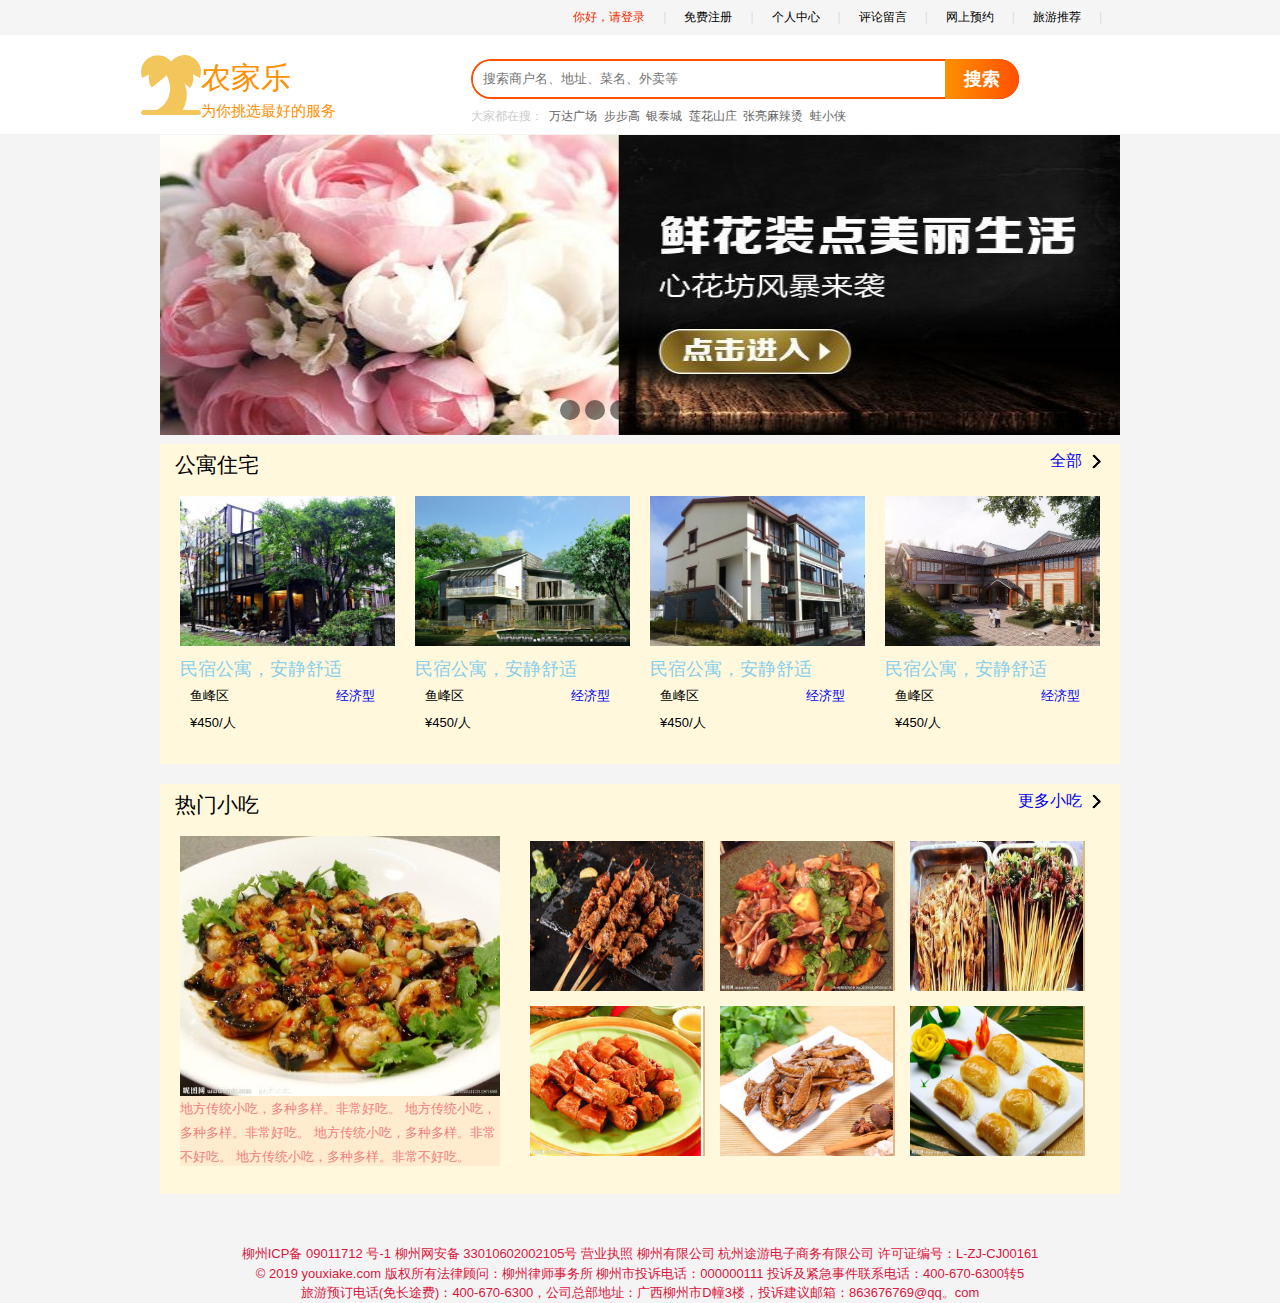
<file: index.html>
<!DOCTYPE html>
<html lang="cn">

<head>
    <meta charset="UTF-8">
    <meta name="viewport" content="width=device-width, initial-scale=1.0">
    <meta http-equiv="X-UA-Compatible" content="ie=edge">
    <title>农家乐</title>
    <link rel="stylesheet" href="css/index.css">
</head>

<body>
    <header class="header">
        <!-- 首页部分 -->


        <div class="top">
            <div class="nav">
                <div class="right">
                    <ul>
                        <li>
                            <a href="login.html">你好，请登录</a>

                        </li>
                        <li style="color:#ddd;">|</li>
                        <li>
                            <a href="register.html">免费注册</a>
                        </li>
                        <li style="color:#ddd;">|</li>
                        <li>
                            <a href="Personal.html">个人中心</a><i class="icon-cheveron-down"></i>
                        </li>
                        <li style="color:#ddd;">|</li>
                        <li>
                            <i class="icon-cart"></i><a href="comment.html">评论留言</a><i></i>
                        </li>
                        <li style="color:#ddd;">|</li>
                        <li>
                            <i class="icon-star-full"></i><a href="make.html">网上预约</a>
                            <i></i>
                        </li>
                        <li style="color:#ddd;">|</li>
                        <li>
                            <a href="Travelrecommendation.html">旅游推荐</a>
                        </li>
                        <li style="color:#ddd;">|</li>
                    </ul>
                </div>
            </div>
        </div>
        <div class="search-main">
            <div class="search">
                <div class="tupian">
                    <a href="">
                        <img src="images/logo.png" width="30%" height="30%" />
                        <h2>农家乐 </h2>
                        <p>为你挑选最好的服务 </p>
                    </a>
                </div>
                <div class="search01">
                    <div class="ipt">

                        <form action="" method="post">
                            <div class="search-submit">
                                <button type="submit">搜索</button>
                            </div>
                            <div class="search-panel">
                                <div class="search-input">
                                    <input type="text" name="" id="" placeholder="搜索商户名、地址、菜名、外卖等" />
                                </div>
                            </div>
                        </form>
                    </div>
                    <div class="search01-bottom">
                        <a class="hjr">大家都在搜：</a>
                        <a href="#">万达广场</a>
                        <a href="#">步步高</a>
                        <a href="#">银泰城</a>
                        <a href="#">莲花山庄</a>
                        <a href="#">张亮麻辣烫</a>
                        <a href="#">蛙小侠</a>

                    </div>
                </div>
            </div>
        </div>
    </header>

    <!-- 轮播部分 -->
    <div class="w">
        <!-- 轮播图 -->
        <div class="slider">
            <div id="images">
                <a href="#" class="displayImg"><img src="images/dz1.jpg" alt=""></a>
                <a href="#" class="hiddenImg"><img src="images/dz2.jpg" alt=""></a>
                <a href="#" class="hiddenImg"><img src="images/dz3.jpg" alt=""></a>
                <a href="#" class="hiddenImg"><img src="images/dz4.jpg" alt=""></a>
                <a href="#" class="hiddenImg"><img src="images/dz5.jpg" alt=""></a>
            </div>
            <ul class="txt-box">
                <li class="txtItem normalColor">
                </li>
                <li class="txtItem normalColor">
                </li>
                <li class="txtItem normalColor">
                </li>
                <li class="txtItem normalColor">
                </li>
                <li class="txtItem normalColor">
                </li>
            </ul>
        </div>
    </div>

    <div class="Residential-area">
        <div class="Residential-select">
            <p>公寓住宅</p>
            <a href="#">全部<img src="./images/arrow-r.png" alt="s" align="center" width="28" height="23"></a>

        </div>
        <div class="Residential-imgregion">

            <div class="Residential-imgregion-is">
                <a href="#"><img src="./images/zhuz1.jpeg" alt="s" align="center" width="215" height="150">
                    <h4 style="color:skyblue;margin-top: 10px;">民宿公寓，安静舒适</h4>
                    <li class="Residential-imgregion-label">
                        <p>经济型</p>
                        <a>鱼峰区</a>
                    </li>
                    <p class="ys"><dfn>&yen</dfn>450/人</p>
                </a>
            </div>

            <div class="Residential-imgregion-is">
                <a href="#"><img src="./images/zhuz2.jpeg" alt="s" align="center" width="215" height="150">
                    <h4 style="color:skyblue;margin-top: 10px;">民宿公寓，安静舒适</h4>
                    <li class="Residential-imgregion-label">
                        <p>经济型</p>
                        <a>鱼峰区</a>
                    </li>
                    <p class="ys"><dfn>&yen</dfn>450/人</p>
                </a>
            </div>

            <div class="Residential-imgregion-is">

                <a href="#"><img src="./images/zhuz3.jpg" alt="s" align="center" width="215" height="150">
                    <h4 style="color:skyblue;margin-top: 10px;">民宿公寓，安静舒适</h4>
                    <li class="Residential-imgregion-label">
                        <p>经济型</p>
                        <a>鱼峰区</a>
                    </li>
                    <p class="ys"><dfn>&yen</dfn>450/人</p>
                </a>
            </div>
            <div class="Residential-imgregion-is">
                <a href="#"><img src="./images/zhuz4.jpg" alt="s" align="center" width="215" height="150">
                    <h4 style="color:skyblue;margin-top: 10px;">民宿公寓，安静舒适</h4>
                    <li class="Residential-imgregion-label">
                        <p>经济型</p>
                        <a>鱼峰区</a>
                    </li>
                    <p class="ys"><dfn>&yen</dfn>450/人</p>
                </a>

            </div>

        </div>

    </div>

    <div class="Snack-area">
        <div class="Snack-More">
            <p>热门小吃</p>
            <a href="Moresnacks.html">更多小吃<img src="./images/arrow-r.png" alt="s" align="center" width="28" height="23"></a>

        </div>
        <div class="Snack-imgarea">


            <div class="Snack-imgarea-as">
                <a href="#"><img src="./images/xc1.jpg" alt="s" align="center" width="320" height="260">
                    地方传统小吃，多种多样。非常好吃。 地方传统小吃，多种多样。非常好吃。 地方传统小吃，多种多样。非常不好吃。
                    地方传统小吃，多种多样。非常不好吃。
                </a>
            </div>
            <div class="Snack-imgarea-ay">
                <div class="Snack-imgarea-li">
                    <a href="#"><img src="./images/xc2.jpg" alt="s" align="center" width="173" height="150"></a>
                </div>

                <div class="Snack-imgarea-li">
                    <a href="#"><img src="./images/xc3.jpg" alt="s" align="center" width="173" height="150"></a>

                </div>
                <div class="Snack-imgarea-li">
                    <a href="#"><img src="./images/xc4.jpg" alt="s" align="center" width="173" height="150"></a>

                </div>
                <div class="Snack-imgarea-li">
                    <a href="#"><img src="./images/xc5.jpg" alt="s" align="center" width="173" height="150"></a>

                </div>
                <div class="Snack-imgarea-li">
                    <a href="#"><img src="./images/xc6.jpg" alt="s" align="center" width="173" height="150"></a>

                </div>
                <div class="Snack-imgarea-li">
                    <a href="#"><img src="./images/xc7.jpg" alt="s" align="center" width="173" height="150"></a>

                </div>
            </div>

        </div>
    </div>

    <div class="weima">                                     
        <p><span>柳州ICP备 09011712 号-1</span> 
            <span>柳州网安备 33010602002105号</span> 
            <span>营业执照</span> 
            <span>柳州有限公司</span>
            <span>杭州途游电子商务有限公司</span> 
            <span>许可证编号：L-ZJ-CJ00161</span></p> 
            <p>© 2019 youxiake.com 版权所有法律顾问：柳州律师事务所  柳州市投诉电话：000000111 投诉及紧急事件联系电话：400-670-6300转5</p> 
            <p>旅游预订电话(免长途费)：400-670-6300，公司总部地址：广西柳州市D幢3楼，投诉建议邮箱：863676769@qq。com</p>
        </div>

    <script src="js/carousel.js"></script>

</body>
<!-- 首页部分分割线 -->
</file>
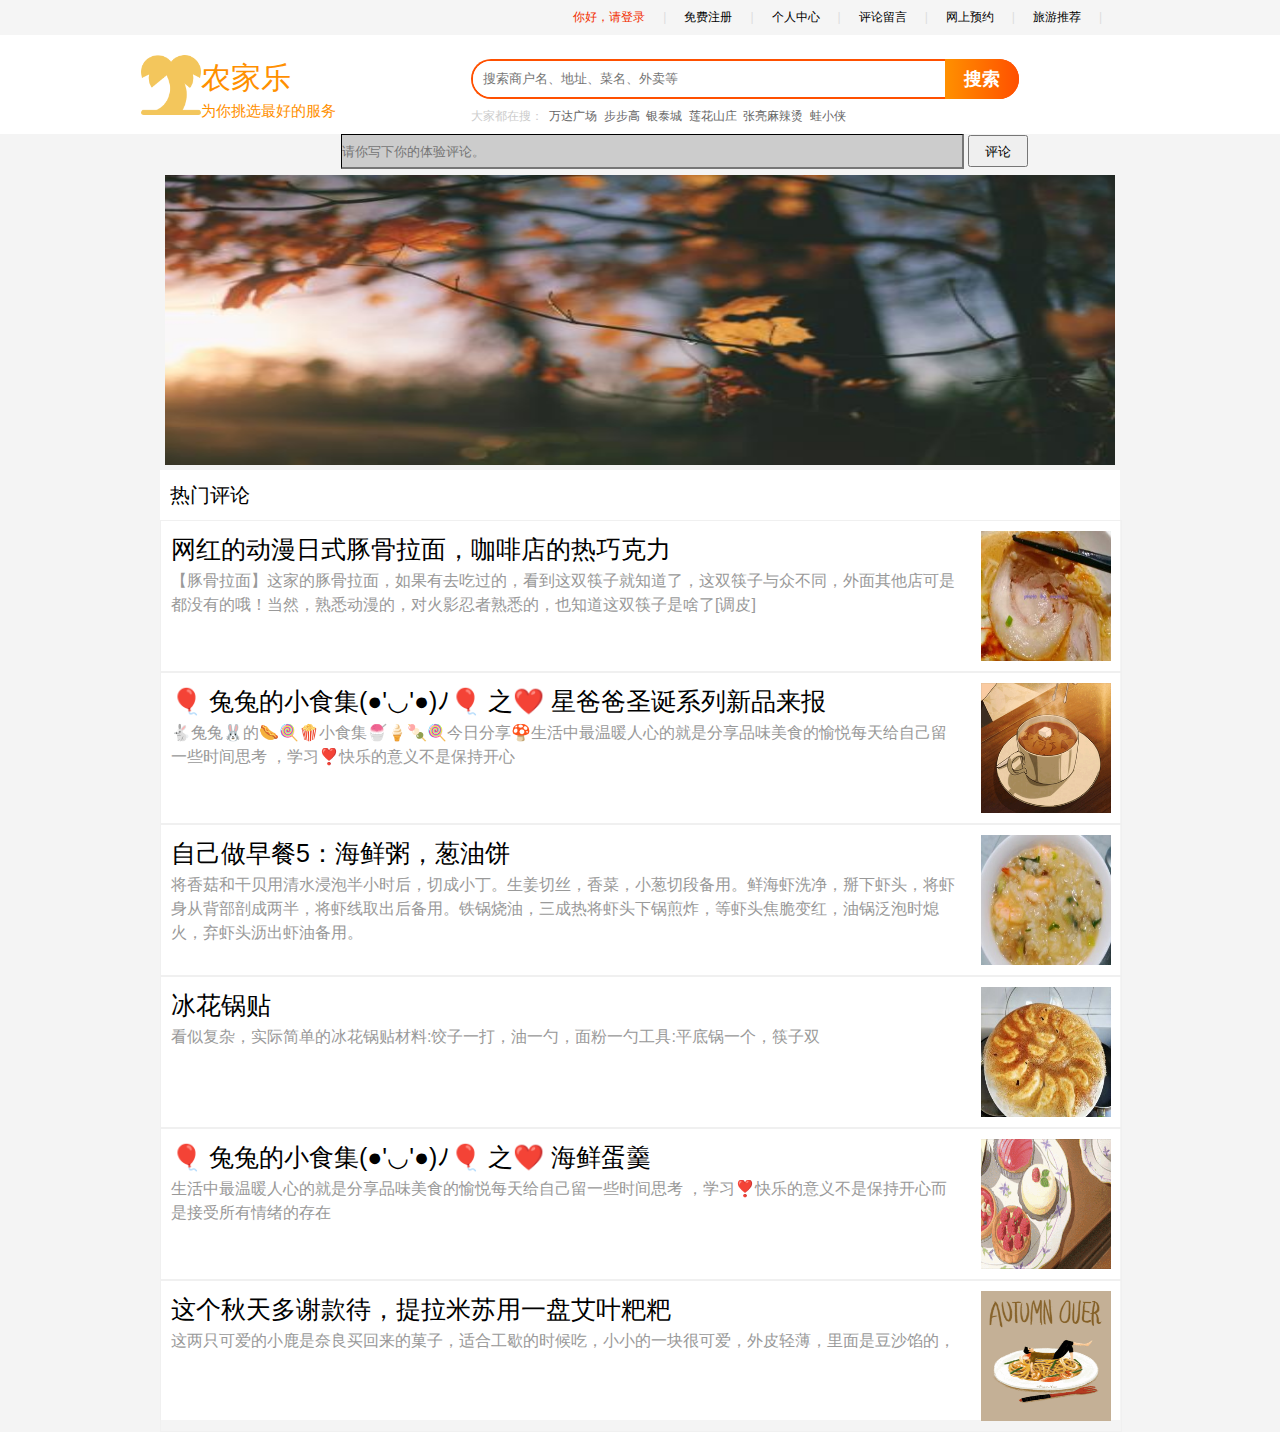
<file: comment.html>
<!DOCTYPE html>
<html lang="cn">

<head>
    <meta charset="UTF-8">
    <meta name="viewport" content="width=device-width, initial-scale=1.0">
    <meta http-equiv="X-UA-Compatible" content="ie=edge">
    <title> 评论留言</title>
    <link rel="stylesheet" href="css/index.css">
    <link rel="stylesheet" href="css/comment.css">
</head>
<style>
input{
    width:100px;height:30px;line-height:30px;
    }
    .pl{
  
  margin: auto;
  width:960px;
  height:36px;
  /* background-color: burlywood; */
    }
    .txt{
       
  margin: auto;
  width:620px;
  height:32px;
  border-top:1px solid black;
  border-left:1px solid black;
  background-color:#CCC;
  color:black;
}
</style>
<body>

    <header class="header">
        <!-- 首页部分 -->


        <div class="top">
            <div class="nav">
                <div class="right">
                    <ul>
                        <li>
                            <a href="login.html">你好，请登录</a>

                        </li>
                        <li style="color:#ddd;">|</li>
                        <li>
                            <a href="register.html">免费注册</a>
                        </li>
                        <li style="color:#ddd;">|</li>
                        <li>
                            <a href="#">个人中心</a><i class="icon-cheveron-down"></i>
                        </li>
                        <li style="color:#ddd;">|</li>
                        <li>
                            <i class="icon-cart"></i><a href="comment.html">评论留言</a><i></i>
                        </li>
                        <li style="color:#ddd;">|</li>
                        <li>
                            <i class="icon-star-full"></i><a href="make.html">网上预约</a>
                            <i></i>
                        </li>
                        <li style="color:#ddd;">|</li>
                        <li>
                            <a href="#">旅游推荐</a>
                        </li>
                        <li style="color:#ddd;">|</li>
                    </ul>
                </div>
            </div>
        </div>
        <div class="search-main">
            <div class="search">
                <div class="tupian">
                    <a href="index.html">
                        <img src="images/logo.png" width="30%" height="30%" />
                        <h2>农家乐 </h2>
                        <p>为你挑选最好的服务 </p>
                    </a>
                </div>
                <div class="search01">
                    <div class="ipt">

                        <form action="" method="post">
                            <div class="search-submit">
                                <button type="submit">搜索</button>
                            </div>
                            <div class="search-panel">
                                <div class="search-input">
                                    <input type="text" name="" id="" placeholder="搜索商户名、地址、菜名、外卖等" />
                                </div>
                            </div>
                        </form>
                    </div>
                    <div class="search01-bottom">
                        <a class="hjr">大家都在搜：</a>
                        <a href="#">万达广场</a>
                        <a href="#">步步高</a>
                        <a href="#">银泰城</a>
                        <a href="#">莲花山庄</a>
                        <a href="#">张亮麻辣烫</a>
                        <a href="#">蛙小侠</a>

                    </div>
                </div>
            </div>
        </div>
    </header>
<div class="pl">
    <input type="text" class="txt" value="" placeholder="请你写下你的体验评论。"/>
     <a>
                                <button type="" style=" width:60px;height:32px;line-height:30px;">评论</button>
                            </a>
                        </div>
    <!-- 评论 -->
    <div class="w">
        <div class="container">
            <div class="container-left">
                <div class="container-left-1">
                    <img src="images/qd2.jpg" alt="">
                </div>
            </div>
        </div>

        <div class="container-hot">
            <div class="container-title">
                <div class="title-l">
                    热门评论
                </div>
            </div>
            <div class="container-tab">
                <ul>
                    <li>
                        <div class="tab-r"><img src="images/dp1.jpg" alt=""></div>
                        <div class="tab-l">
                            <h3>网红的动漫日式豚骨拉面，咖啡店的热巧克力</h3>
                            <p>【豚骨拉面】这家的豚骨拉面，如果有去吃过的，看到这双筷子就知道了，这双筷子与众不同，外面其他店可是都没有的哦！当然，熟悉动漫的，对火影忍者熟悉的，也知道这双筷子是啥了[调皮]
                            </p>
                        </div>
                    </li>
                    <li>
                        <div class="tab-r"><img src="images/dp2.gif" alt=""></div>
                        <div class="tab-l">
                            <h3>🎈 兔兔的小食集(●'◡'●)ﾉ🎈 之❤️ 星爸爸圣诞系列新品来报</h3>
                            <p>🐇兔兔🐰的🌭🍭🍿小食集🍧🍦🍡🍭今日分享🍄生活中最温暖人心的就是分享品味美食的愉悦每天给自己留一些时间思考 ，学习❣️快乐的意义不是保持开心</p>
                        </div>
                    </li>
                    <li>
                        <div class="tab-r"><img src="images/dp3.jpg" alt=""></div>
                        <div class="tab-l">
                            <h3>自己做早餐5：海鲜粥，葱油饼</h3>
                            <p>将香菇和干贝用清水浸泡半小时后，切成小丁。生姜切丝，香菜，小葱切段备用。鲜海虾洗净，掰下虾头，将虾身从背部剖成两半，将虾线取出后备用。铁锅烧油，三成热将虾头下锅煎炸，等虾头焦脆变红，油锅泛泡时熄火，弃虾头沥出虾油备用。
                            </p>
                        </div>
                    </li>
                    <li>
                        <div class="tab-r"><img src="images/dp4.jpg" alt=""></div>
                        <div class="tab-l">
                            <h3>冰花锅贴</h3>
                            <p>看似复杂，实际简单的冰花锅贴材料:饺子一打，油一勺，面粉一勺工具:平底锅一个，筷子双</p>
                        </div>
                    </li>
                    <li>
                        <div class="tab-r"><img src="images/dp5.gif" alt=""></div>
                        <div class="tab-l">
                            <h3>🎈 兔兔的小食集(●'◡'●)ﾉ🎈 之❤️ 海鲜蛋羹</h3>
                            <p>生活中最温暖人心的就是分享品味美食的愉悦每天给自己留一些时间思考 ，学习❣️快乐的意义不是保持开心而是接受所有情绪的存在</p>
                        </div>
                    </li>
                    <li>
                        <div class="tab-r"><img src="images/dp6.gif" alt=""></div>
                        <div class="tab-l">
                            <h3>这个秋天多谢款待，提拉米苏用一盘艾叶粑粑</h3>
                            <p>这两只可爱的小鹿是奈良买回来的菓子，适合工歇的时候吃，小小的一块很可爱，外皮轻薄，里面是豆沙馅的，</p>
                        </div>
                    </li>
                </ul>
            </div>
        </div>
    </div>


</body>
<!-- 首页部分分割线 -->
</file>
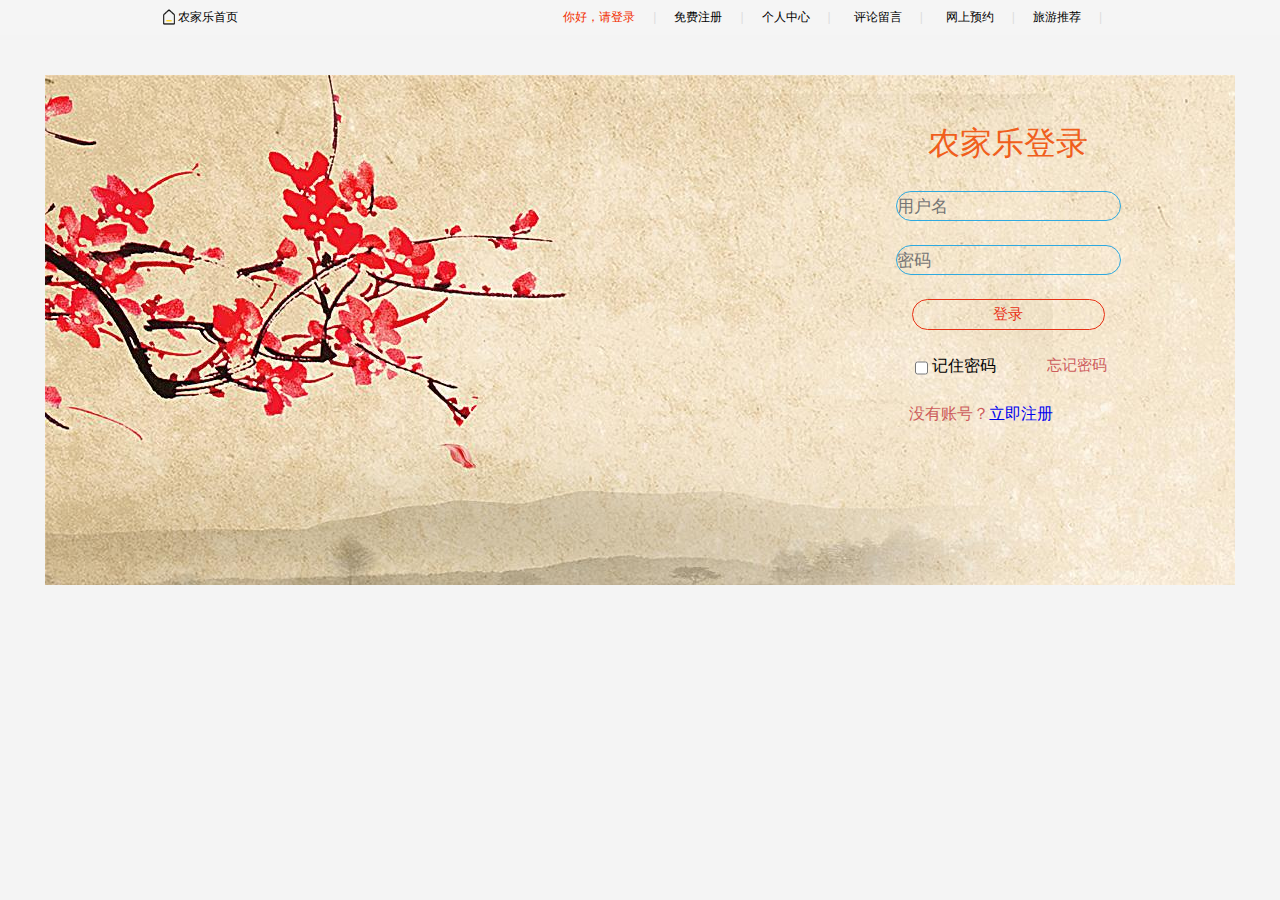
<file: login.html>
<!DOCTYPE html>
<html lang="cn">

<head>
    <meta charset="UTF-8">
    <meta name="viewport" content="width=device-width, initial-scale=1.0">
    <meta http-equiv="X-UA-Compatible" content="ie=edge">
    <title>农家乐登录</title>
    <link rel="stylesheet" href="css/index.css">
    <link rel="stylesheet" href="css/login.css">
    <script src="js/index.js"></script>
</head>

<body>
    <header class="header">
        <!-- 首页部分 -->

        <div class="top">
            <div class="nav">
                <div class="left">
                    <ul>
                        <li>
                            <img src="images/首页.png" width="7%" height="7%">
                            <a href="index.html">农家乐首页</a>
                        </li>
                    </ul>
                </div>
                <div class="right">
                    <ul>
                        <li>
                            <a href="#">你好，请登录</a>

                        </li>
                        <li style="color:#ddd;">|</li>
                        <li>
                            <a href="register.html">免费注册</a>
                        </li>
                        <li style="color:#ddd;">|</li>
                        <li>
                            <a href="Personal.html">个人中心</a><i class="icon-cheveron-down"></i>
                        </li>
                        <li style="color:#ddd;">|</li>
                        <li>
                            <i class="icon-cart" style="margin-right: 5px;color: #f40;"></i><a href="#">评论留言</a><i
                                class="icon-cheveron-down"></i>
                        </li>
                        <li style="color:#ddd;">|</li>
                        <li>
                            <i class="icon-star-full" style="margin-right: 5px;"></i><a href="#">网上预约</a><i
                                class="icon-cheveron-down"></i>
                        </li>
                        <li style="color:#ddd;">|</li>
                        <li>
                            <a href="#">旅游推荐</a>
                        </li>
                        <li style="color:#ddd;">|</li>
                    </ul>
                </div>
            </div>
        </div>

    </header>
    <div class="mina">
        <div class="login-wap">
            <div class="login-wwp">
                <div class="login-wpp">
                    <h1>农家乐登录</h1><br>
                    <form id="login_form">
                        <input name="loginname" type="text" class="loginuser" placeholder="用户名" /><br>
                        <input name="password" type="password" class="loginpwd" placeholder="密码" /><br>
                        <button class="btn" type="button" onclick="f()">登录</button><br>
                       <input class="bstyle" type="checkbox" /> 记住密码
                      <a href="#"><p class="cstyle">忘记密码</p></a> <br><br>
                      <p class="wj">没有账号？<a href="register.html">立即注册</a></p>
                      
                    </form>
                </div>
            </div>
        </div>
    </div>
</body>
<!-- 首页部分分割线 -->
</file>
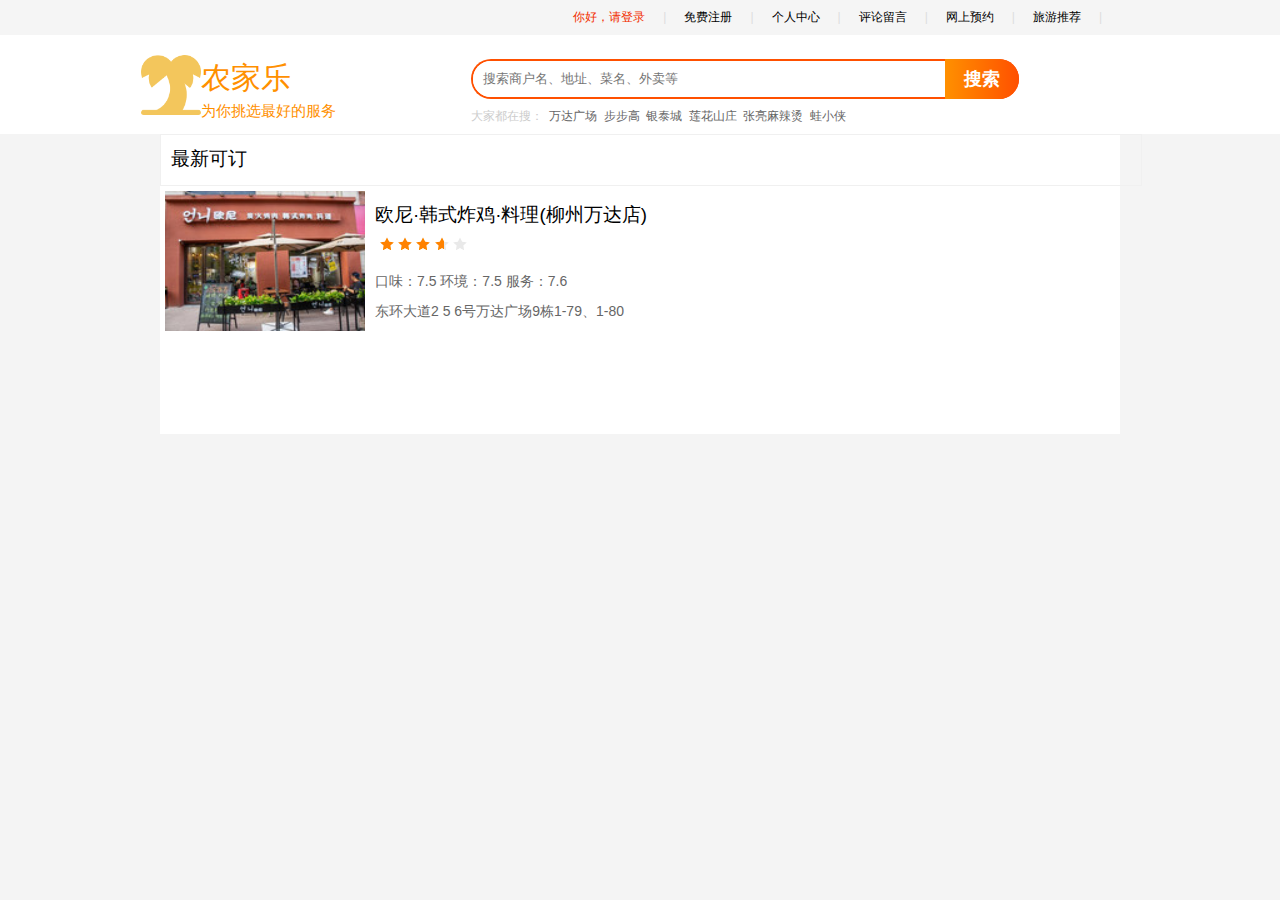
<file: make.html>
<!DOCTYPE html>
<html lang="cn">

<head>
    <meta charset="UTF-8">
    <meta name="viewport" content="width=device-width, initial-scale=1.0">
    <meta http-equiv="X-UA-Compatible" content="ie=edge">
    <title>网上预约</title>
    <link rel="stylesheet" href="css/index.css">
    <link rel="stylesheet" href="css/make.css">
</head>

<body>
    <header class="header">
        <!-- 首页部分 -->


        <div class="top">
            <div class="nav">
                <div class="right">
                    <ul>
                        <li>
                            <a href="login.html">你好，请登录</a>

                        </li>
                        <li style="color:#ddd;">|</li>
                        <li>
                            <a href="register.html">免费注册</a>
                        </li>
                        <li style="color:#ddd;">|</li>
                        <li>
                            <a href="Personal.html">个人中心</a><i class="icon-cheveron-down"></i>
                        </li>
                        <li style="color:#ddd;">|</li>
                        <li>
                            <i class="icon-cart"></i><a href="comment.html">评论留言</a><i></i>
                        </li>
                        <li style="color:#ddd;">|</li>
                        <li>
                            <i class="icon-star-full"></i><a href="make.html">网上预约</a>
                            <i></i>
                        </li>
                        <li style="color:#ddd;">|</li>
                        <li>
                            <a href="#">旅游推荐</a>
                        </li>
                        <li style="color:#ddd;">|</li>
                    </ul>
                </div>
            </div>
        </div>
        <div class="search-main">
            <div class="search">
                <div class="tupian">
                    <a href="index.html">
                        <img src="images/logo.png" width="30%" height="30%" />
                        <h2>农家乐 </h2>
                        <p>为你挑选最好的服务 </p>
                    </a>
                </div>
                <div class="search01">
                    <div class="ipt">

                        <form action="" method="post">
                            <div class="search-submit">
                                <button type="submit">搜索</button>
                            </div>
                            <div class="search-panel">
                                <div class="search-input">
                                    <input type="text" name="" id="" placeholder="搜索商户名、地址、菜名、外卖等" />
                                </div>
                            </div>
                        </form>
                    </div>
                    <div class="search01-bottom">
                        <a class="hjr">大家都在搜：</a>
                        <a href="#">万达广场</a>
                        <a href="#">步步高</a>
                        <a href="#">银泰城</a>
                        <a href="#">莲花山庄</a>
                        <a href="#">张亮麻辣烫</a>
                        <a href="#">蛙小侠</a>

                    </div>
                </div>
            </div>
        </div>
    </header>

    <!-- 预约 -->
    <div class="w make">
        <div class="m-title">
            <h3>最新可订</h3>
        </div>
        <div class="m-container">
            <div class="m-shop">
                <div class="shop-l">
                    <a href=""><img src="images/yy.jpg" alt=""></a>
                </div>
                <div class="shop-r">
                    <a href=""><h3>欧尼·韩式炸鸡·料理(柳州万达店)</h3></a>
                    <div class="shop-r2">
                        <div class="shop-xx">
                        </div>
                    </div>
                    <div class="shop-ek1">
                        <span>口味：7.5 环境：7.5 服务：7.6</span>
                    </div>
                    <div class="shop-ek2">
                        <span>东环大道2 5 6号万达广场9栋1-79、1-80</span>
                    </div>


                </div>
            </div>

        </div>

    </div>


</body>
<!-- 首页部分分割线 -->
</file>
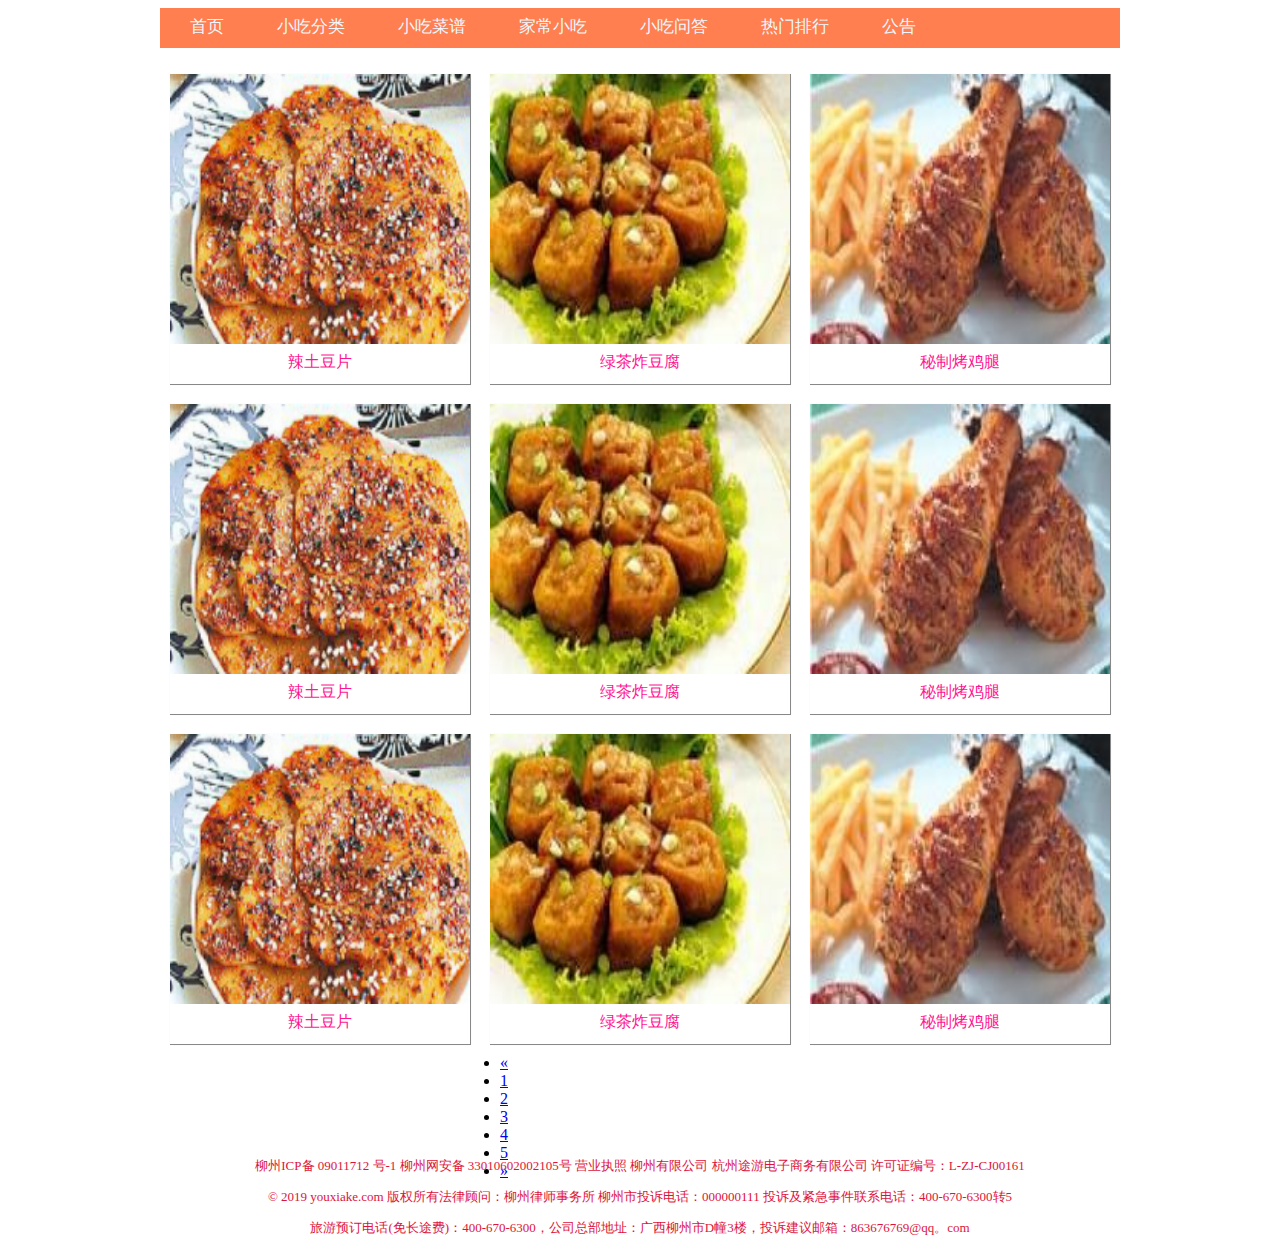
<file: Moresnacks.html>
<!DOCTYPE html>
<html>
<head>
<meta charset="utf-8"> 
<title>更多小吃</title> 
<link rel="stylesheet" href="https://cdn.staticfile.org/twitter-bootstrap/3.3.7/css/bootstrap.min.css">  
	<script src="https://cdn.staticfile.org/jquery/2.1.1/jquery.min.js"></script>
	<script src="https://cdn.staticfile.org/twitter-bootstrap/3.3.7/js/bootstrap.min.js"></script>
  <link rel="stylesheet" href="css/Moresnacks.css">
</head>
<body>

  <div class="flex-container">
   
    <div class="flex-item">
        <a href="index.html">首页</a>
    </div>
    <div class="flex-item">
      <a href="#">小吃分类</a>
  </div>
    <div class="flex-item">
        <a href="#">小吃菜谱</a>
    </div>
    <div class="flex-item">
        <a href="#">家常小吃</a>
    </div>
    <div class="flex-item">
        <a href="#">小吃问答</a>
    </div>
    <div class="flex-item">
      <a href="#">热门排行</a>
  </div>
  <div class="flex-item">
    <a href="#">公告</a>
</div>
</div>
<div class="Snack-areas">
<div class="Snack-areas-sl">
  <a href="#"><img src="./images/ltd.jpg" alt="s" align="center" width="300" height="270">
  <P>辣土豆片</P></a>
</div>
<div class="Snack-areas-sl">
  <a href="#"><img src="./images/lczdf.jpg" alt="s" align="center" width="300" height="270">
    <P>绿茶炸豆腐</P></a>
</div>
<div class="Snack-areas-sl">
  <a href="#"><img src="./images/mzkjt.jpg" alt="s" align="center" width="300" height="270">
    <P>秘制烤鸡腿</P></a>
</div>
<div class="Snack-areas-sl">
  <a href="#"><img src="./images/ltd.jpg" alt="s" align="center" width="300" height="270">
  <P>辣土豆片</P></a>
</div>
<div class="Snack-areas-sl">
  <a href="#"><img src="./images/lczdf.jpg" alt="s" align="center" width="300" height="270">
    <P>绿茶炸豆腐</P></a>
</div>
<div class="Snack-areas-sl">
  <a href="#"><img src="./images/mzkjt.jpg" alt="s" align="center" width="300" height="270">
    <P>秘制烤鸡腿</P></a>
</div>
<div class="Snack-areas-sl">
  <a href="#"><img src="./images/ltd.jpg" alt="s" align="center" width="300" height="270">
  <P>辣土豆片</P></a>
</div>
<div class="Snack-areas-sl">
  <a href="#"><img src="./images/lczdf.jpg" alt="s" align="center" width="300" height="270">
    <P>绿茶炸豆腐</P></a>
</div>
<div class="Snack-areas-sl">
  <a href="#"><img src="./images/mzkjt.jpg" alt="s" align="center" width="300" height="270">
    <P>秘制烤鸡腿</P></a>
</div>

<ul class="pagination" style="margin-left: 300px;">
	<li><a href="#">&laquo;</a></li>
	<li><a href="#">1</a></li>
	<li><a href="#">2</a></li>
	<li><a href="#">3</a></li>
	<li><a href="#">4</a></li>
	<li><a href="#">5</a></li>
	<li><a href="#">&raquo;</a></li>
</ul>

</div>

<div class="weima">                                     
  <p><span>柳州ICP备 09011712 号-1</span> 
      <span>柳州网安备 33010602002105号</span> 
      <span>营业执照</span> 
      <span>柳州有限公司</span>
      <span>杭州途游电子商务有限公司</span> 
      <span>许可证编号：L-ZJ-CJ00161</span></p> 
      <p>© 2019 youxiake.com 版权所有法律顾问：柳州律师事务所  柳州市投诉电话：000000111 投诉及紧急事件联系电话：400-670-6300转5</p> 
      <p>旅游预订电话(免长途费)：400-670-6300，公司总部地址：广西柳州市D幢3楼，投诉建议邮箱：863676769@qq。com</p>
  </div>
</body>
</html>
</file>
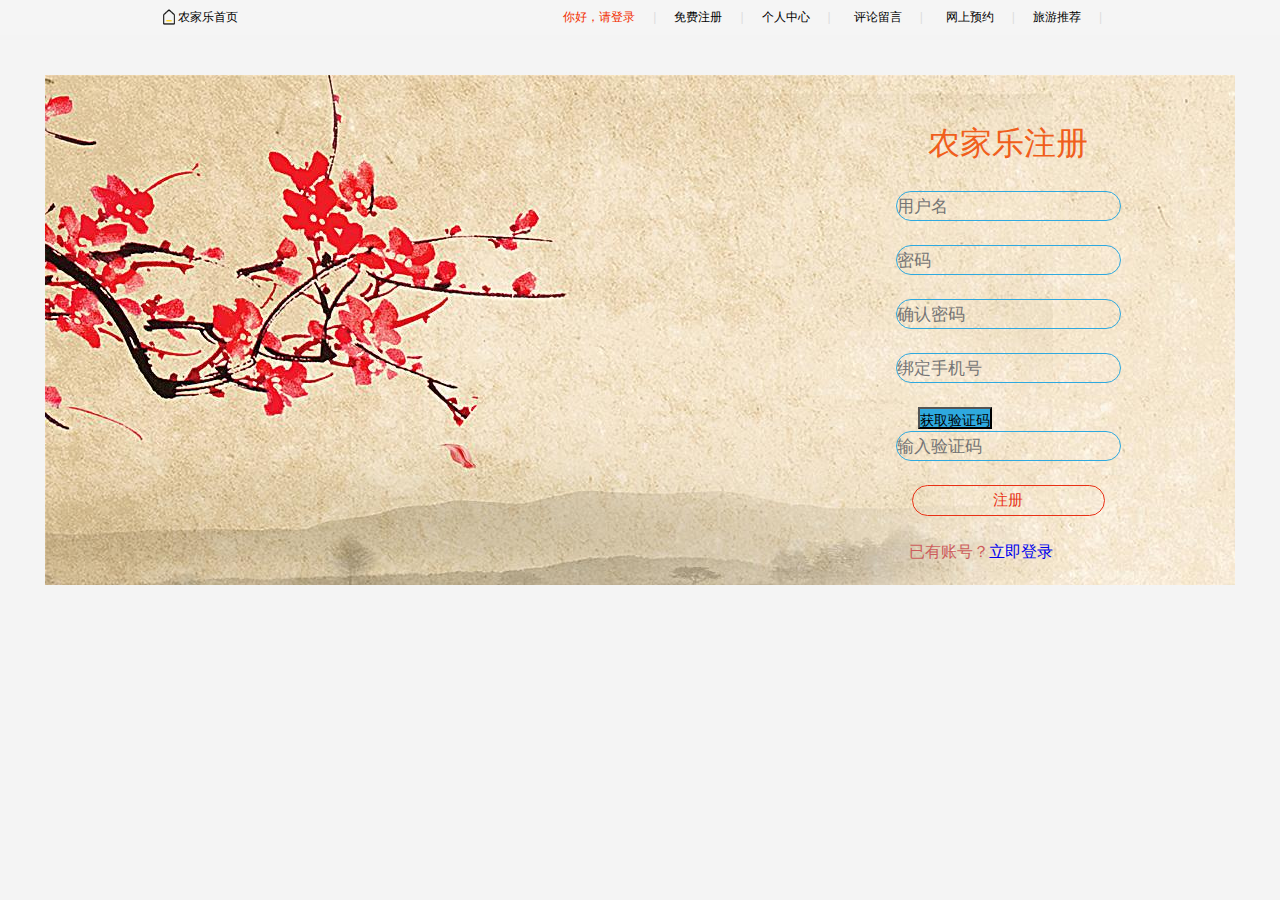
<file: register.html>
<!DOCTYPE html>
<html lang="cn">

<head>
    <meta charset="UTF-8">
    <meta name="viewport" content="width=device-width, initial-scale=1.0">
    <meta http-equiv="X-UA-Compatible" content="ie=edge">
    <title>农家乐注册</title>
    <link rel="stylesheet" href="css/index.css">
    <link rel="stylesheet" href="css/login.css">
</head>
<body>
    

<header class="header">
    <!-- 首页部分 -->
        <body>
            <div class="top">
                <div class="nav">
                    <div class="left">
                        <ul>
                            <li>
                                <img src="images/首页.png" width="7%" height="7%">
                                <a href="index.html">农家乐首页</a>
                            </li>
                        </ul>
                    </div>
                    <div class="right">
                        <ul>
                            <li>
                                <a href="login.html">你好，请登录</a>

                            </li>
                            <li style="color:#ddd;">|</li>
                            <li>
                                <a href="#">免费注册</a>
                            </li>
                            <li style="color:#ddd;">|</li>
                            <li>
                                <a href="Personal.html">个人中心</a><i
                                    class="icon-cheveron-down"></i>
                            </li>
                            <li style="color:#ddd;">|</li>
                            <li>
                                <i class="icon-cart" style="margin-right: 5px;color: #f40;"></i><a
                                    href="comment.html">评论留言</a><i class="icon-cheveron-down"></i>
                            </li>
                            <li style="color:#ddd;">|</li>
                            <li>
                                <i class="icon-star-full" style="margin-right: 5px;"></i><a href="make.html">网上预约</a><i
                                    class="icon-cheveron-down"></i>
                            </li>
                            <li style="color:#ddd;">|</li>
                            <li>
                                <a href="./Travelrecommendation.html">旅游推荐</a>
                            </li>
                            <li style="color:#ddd;">|</li>
                        </ul>
                    </div>
                </div>
            </div>
</header>
<div class="mina">
        <div class="login-wap">
            <div class="login-wwp">
                <div class="login-wpp">
                    <h1>农家乐注册</h1><br>
                    <form id="login_form">
                        <input name="loginname" type="text" class="loginuser" placeholder="用户名" /><br>
                        <input name="password" type="password" class="loginpwd" placeholder="密码" /><br>
                        <input name="password" type="password" class="loginpwd" placeholder="确认密码" /><br>
                        <input name="loginname" type="text" class="loginuser" placeholder="绑定手机号" /><br>
                        <button class="button" onclick="alert('Hello world!')">获取验证码</button><br>
                        <input class="text" placeholder="输入验证码"><br>
                        <button class="btn" type="button" onclick="f()">注册</button><br>      
                      <p class="wj">已有账号？<a href="login.html">立即登录</a></p>
                      
                    </form>
                </div>
            </div>
        </div>
    </div>
</body>

 <!-- 首页部分分割线 -->
</file>
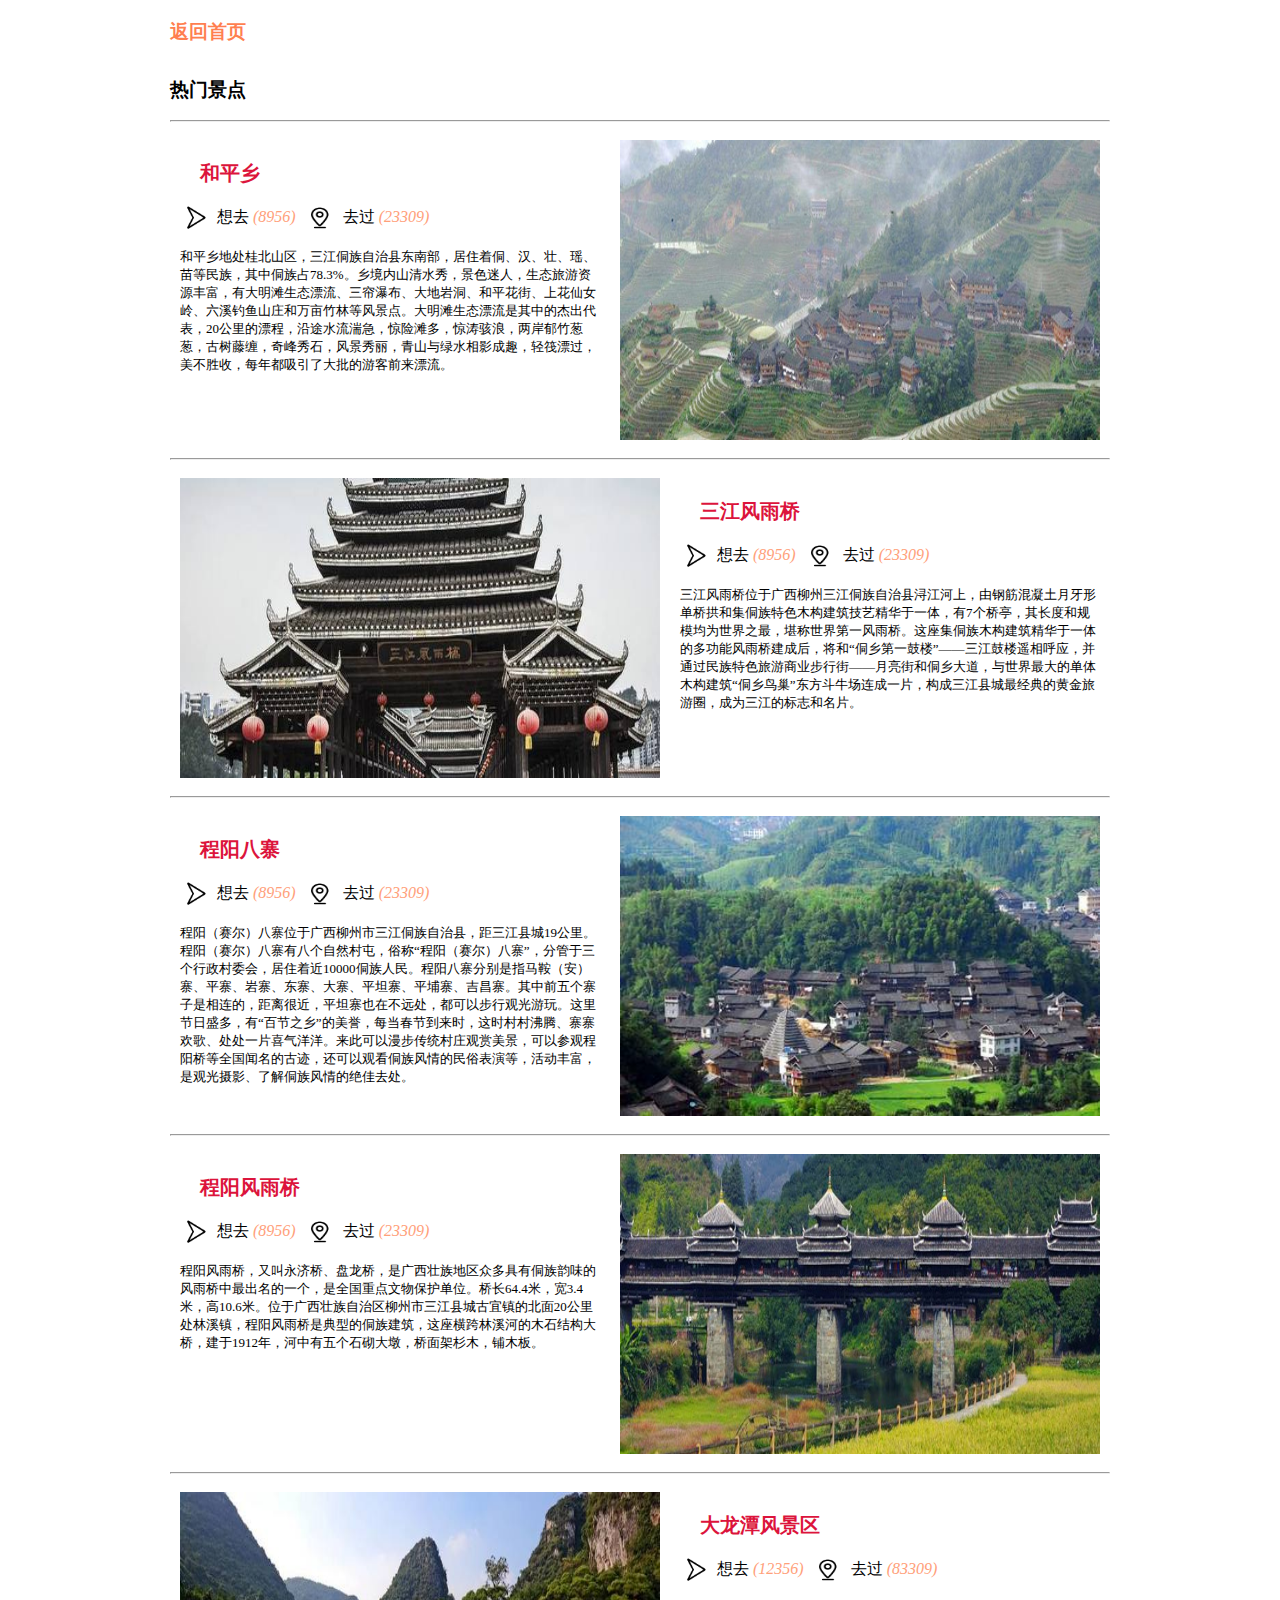
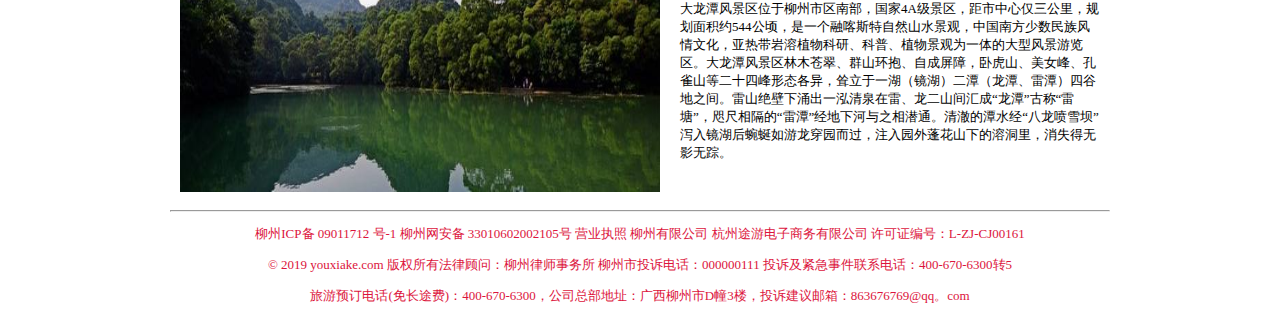
<file: Travelrecommendation.html>
<!DOCTYPE html>
<html>
<head>
<meta charset="utf-8"> 
<title>推荐旅游</title> 
<link rel="stylesheet" href="css/Travelrecommendation.css">
</head>
<body>
    <div class="shoy">  <a href="index.html"> <h3 href="index.html">返回首页</h3></a>
    </div>
  
    <div class="Hot-column"><h3>热门景点</h3></div>
    <div style="width: 940px;margin: auto;">
            <hr>
        </div>
<div class="Scenic-spot">
 <div class="Scenic-spottxt">
     <a class="#">
         <h4>和平乡</h4>
     </a>
     <div class="action">
            <span class="xq">
                    <a href="#"> 
                        <img src="./images/course.png" alt="s" align="center" width="33" height="35">
                        想去
                        <em>(8956)</em>
                    </a>
                </span>
                <span class="qg">
                        <a href="#"> 
                            <img src="./images/to go.png" alt="s" align="center" width="39" height="32">
                            去过
                            <em>(23309)</em>
                        </a>
                    </span>
                    <p>和平乡地处桂北山区，三江侗族自治县东南部，居住着侗、汉、壮、瑶、苗等民族，其中侗族占78.3%。乡境内山清水秀，景色迷人，生态旅游资源丰富，有大明滩生态漂流、三帘瀑布、大地岩洞、和平花街、上花仙女岭、六溪钓鱼山庄和万亩竹林等风景点。大明滩生态漂流是其中的杰出代表，20公里的漂程，沿途水流湍急，惊险滩多，惊涛骇浪，两岸郁竹葱葱，古树藤缠，奇峰秀石，风景秀丽，青山与绿水相影成趣，轻筏漂过，美不胜收，每年都吸引了大批的游客前来漂流。</p>
     </div>
 </div>
 <div class="Scenic-spotimg">
        <img src="./images/hpx.jpg" alt="s" align="center" width="480" height="300">
                        
 </div>
</div>
<div style="width: 940px;margin: auto;">
    <hr>

    <div class="Scenic-spot">
    
            <div class="Scenic-spotimg">
                   <img src="./images/sjfyq.jpg" alt="s" align="center" width="480" height="300">
                                   
            </div>
            <div class="Scenic-spottxt">
                    <a class="#">
                        <h4>三江风雨桥</h4>
                    </a>
                    <div class="action">
                           <span class="xq">
                                   <a href="#"> 
                                       <img src="./images/course.png" alt="s" align="center" width="33" height="35">
                                       想去
                                       <em>(8956)</em>
                                   </a>
                               </span>
                               <span class="qg">
                                       <a href="#"> 
                                           <img src="./images/to go.png" alt="s" align="center" width="39" height="32">
                                           去过
                                           <em>(23309)</em>
                                       </a>
                                   </span>
                                   <p>三江风雨桥位于广西柳州三江侗族自治县浔江河上，由钢筋混凝土月牙形单桥拱和集侗族特色木构建筑技艺精华于一体，有7个桥亭，其长度和规模均为世界之最，堪称世界第一风雨桥。这座集侗族木构建筑精华于一体的多功能风雨桥建成后，将和“侗乡第一鼓楼”——三江鼓楼遥相呼应，并通过民族特色旅游商业步行街——月亮街和侗乡大道，与世界最大的单体木构建筑“侗乡鸟巢”东方斗牛场连成一片，构成三江县城最经典的黄金旅游圈，成为三江的标志和名片。</p>                </div>
                </div>
           </div>
           <div style="width: 940px;margin: auto;">
               <hr>

               <div class="Scenic-spot">
                    <div class="Scenic-spottxt">
                        <a class="#">
                            <h4>程阳八寨</h4>
                        </a>
                        <div class="action">
                               <span class="xq">
                                       <a href="#"> 
                                           <img src="./images/course.png" alt="s" align="center" width="33" height="35">
                                           想去
                                           <em>(8956)</em>
                                       </a>
                                   </span>
                                   <span class="qg">
                                           <a href="#"> 
                                               <img src="./images/to go.png" alt="s" align="center" width="39" height="32">
                                               去过
                                               <em>(23309)</em>
                                           </a>
                                       </span>
                                       <p>程阳（赛尔）八寨位于广西柳州市三江侗族自治县，距三江县城19公里。程阳（赛尔）八寨有八个自然村屯，俗称“程阳（赛尔）八寨”，分管于三个行政村委会，居住着近10000侗族人民。程阳八寨分别是指马鞍（安）寨、平寨、岩寨、东寨、大寨、平坦寨、平埔寨、吉昌寨。其中前五个寨子是相连的，距离很近，平坦寨也在不远处，都可以步行观光游玩。这里节日盛多，有“百节之乡”的美誉，每当春节到来时，这时村村沸腾、寨寨欢歌、处处一片喜气洋洋。来此可以漫步传统村庄观赏美景，可以参观程阳桥等全国闻名的古迹，还可以观看侗族风情的民俗表演等，活动丰富，是观光摄影、了解侗族风情的绝佳去处。</p>                     </div>
                    </div>
                    <div class="Scenic-spotimg">
                           <img src="./images/qybz.jpg" alt="s" align="center" width="480" height="300">
                                           
                    </div>
                   </div>
                   <div style="width: 940px;margin: auto;">
                       <hr>
                   
                       <div class="Scenic-spot">
                       
                            
                               <div class="Scenic-spottxt">
                                       <a class="#">
                                           <h4>程阳风雨桥</h4>
                                       </a>
                                       <div class="action">
                                              <span class="xq">
                                                      <a href="#"> 
                                                          <img src="./images/course.png" alt="s" align="center" width="33" height="35">
                                                          想去
                                                          <em>(8956)</em>
                                                      </a>
                                                  </span>
                                                  <span class="qg">
                                                          <a href="#"> 
                                                              <img src="./images/to go.png" alt="s" align="center" width="39" height="32">
                                                              去过
                                                              <em>(23309)</em>
                                                          </a>
                                                      </span>
                                                      <p>程阳风雨桥，又叫永济桥、盘龙桥，是广西壮族地区众多具有侗族韵味的风雨桥中最出名的一个，是全国重点文物保护单位。桥长64.4米，宽3.4米，高10.6米。位于广西壮族自治区柳州市三江县城古宜镇的北面20公里处林溪镇，程阳风雨桥是典型的侗族建筑，这座横跨林溪河的木石结构大桥，建于1912年，河中有五个石砌大墩，桥面架杉木，铺木板。</p>
                                            </div>
                                   </div>
                                   <div class="Scenic-spotimg">
                                        <img src="./images/cyfyq.jpg" alt="s" align="center" width="480" height="300">
                                                        
                                 </div>
                              </div>
                              <div style="width: 940px;margin: auto;">
                                  <hr>
                                
                                       
                                           <div class="Scenic-spot">
                                           
                                                   <div class="Scenic-spotimg">
                                                          <img src="./images/ltfjq.jpg" alt="s" align="center" width="480" height="300">
                                                                          
                                                   </div>
                                                   <div class="Scenic-spottxt">
                                                           <a class="#">
                                                               <h4>大龙潭风景区</h4>
                                                           </a>
                                                           <div class="action">
                                                                  <span class="xq">
                                                                          <a href="#"> 
                                                                              <img src="./images/course.png" alt="s" align="center" width="33" height="35">
                                                                              想去
                                                                              <em>(12356)</em>
                                                                          </a>
                                                                      </span>
                                                                      <span class="qg">
                                                                              <a href="#"> 
                                                                                  <img src="./images/to go.png" alt="s" align="center" width="39" height="32">
                                                                                  去过
                                                                                  <em>(83309)</em>
                                                                              </a>
                                                                          </span>
                                                                          <p>大龙潭风景区位于柳州市区南部，国家4A级景区，距市中心仅三公里，规划面积约544公顷，是一个融喀斯特自然山水景观，中国南方少数民族风情文化，亚热带岩溶植物科研、科普、植物景观为一体的大型风景游览区。大龙潭风景区林木苍翠、群山环抱、自成屏障，卧虎山、美女峰、孔雀山等二十四峰形态各异，耸立于一湖（镜湖）二潭（龙潭、雷潭）四谷地之间。雷山绝壁下涌出一泓清泉在雷、龙二山间汇成“龙潭”古称“雷塘”，咫尺相隔的“雷潭”经地下河与之相潜通。清澈的潭水经“八龙喷雪坝”泻入镜湖后蜿蜒如游龙穿园而过，注入园外蓬花山下的溶洞里，消失得无影无踪。</p>            </div>
                                                       </div>
                                                  </div>
                                                  <div style="width: 940px;margin: auto;">
                                                      <hr>
                                                    </div>
                                                    <div class="weima">                                     
                                                                <p><span>柳州ICP备 09011712 号-1</span> 
                                                                    <span>柳州网安备 33010602002105号</span> 
                                                                    <span>营业执照</span> 
                                                                    <span>柳州有限公司</span>
                                                                    <span>杭州途游电子商务有限公司</span> 
                                                                    <span>许可证编号：L-ZJ-CJ00161</span></p> 
                                                                    <p>© 2019 youxiake.com 版权所有法律顾问：柳州律师事务所  柳州市投诉电话：000000111 投诉及紧急事件联系电话：400-670-6300转5</p> 
                                                                    <p>旅游预订电话(免长途费)：400-670-6300，公司总部地址：广西柳州市D幢3楼，投诉建议邮箱：863676769@qq。com</p>
                                                                </div>
</body>
</html>
</file>
<file: css/index.css>
* {
	margin: 0;
	padding: 0;
	list-style: none;
	text-decoration: none;
	/* font: 12px/1.5 tahoma, arial, 'Hiragino Sans GB', '\5b8b\4f53', sans-serif; */
	font-style: normal;
	font-variant-ligatures: normal;
	font-variant-caps: normal;
	font-variant-numeric: normal;
	font-variant-east-asian: normal;
	font-weight: normal;
	font-stretch: normal;
	/* font-size: 12px; */
	line-height: 1.5;
	font-family: tahoma, arial, "Hiragino Sans GB", 宋体, sans-serif;
}


header a:hover {
    background-color:salmon;
    color: white;
}


body {
	background-color: #f4f4f4;
	
}

.top {
	background: #f5f5f5;
}
.nav {
	height: 35px;
	width: 960px;
	margin: 0 auto;
}
.nav ul li {
	float: left;
	margin-right: 18px;
	font-size: 12px;
	line-height: 35px;
}

.nav ul li a {
	color: black;
}

.nav .right ul li:nth-of-type(1) a {
	color: #f22e00;
}

.nav .right {
	float: right;
}

.search-main {
	width: 115%;
	background-color: #fff;
}
/* 整体头部位置调节*/
.search-main .search {
	width: 1190px;
	margin: 0 auto;
}
/* 搜索栏调节*/
.tupian {
	display: inline-block;
	vertical-align: top;
}
/* 搜索栏调节*/
 .search01 {
	vertical-align: top;
	display: inline-block;
	margin-top: 24px;
	margin-left: 130px;
	margin-right: 30px;
	position: relative;
}
/* ul li标签属性*/
.search-main .search .search01 .leibiao {
	margin-left: 18px;
}
/* li标签属性*/
.leibiao ul li {
	color: #F40;
	text-align: center;
	display: inline-block;
	width: 36px;
	height: 22px;
	line-height: 22px;
	margin-right: 4px;
	cursor: pointer;
	font-size: 12px;
}
/* 搜索按钮的调节*/
 .search01 .ipt {
	position: relative;
}
/* 搜索按钮*/
 .search-submit {
	position: absolute;
	right: 0;
	top: 0;
	z-index: 100;
	width: 74px;
	height: 40px;
	overflow: hidden;
	text-align: center;
	border-top-right-radius: 20px;
	border-bottom-right-radius: 20px;
}
/* 搜索边框 */
 .search-submit button {
	font-size: 18px;
	font-weight: 700;
	color: #FFF;
	background-color: #FF4200;
	cursor: pointer;
	height: 100%;
	border: none;
	width: 100%;
	background-image: linear-gradient(to right, #ff9000 0, #ff5000 100%);
}

/* 搜索框 */
 .search-panel {
	margin-right: 74px;
	border: 2px solid #ff5000;
	border-top-left-radius: 20px;
	border-bottom-left-radius: 20px;
	border-right: none;
	overflow: hidden;
	height: 36px;
}
/* 搜索框内属性*/
 .search-input input{
	vertical-align: middle;
	font-size: 100%
    display： inline-block;
    padding: 6px 0;
    text-indent: 10px;
    height: 24px;
    line-height: 24px;
    width: 472px;
    border: none;
    outline: 0;
    background: #FFF;
}
/* 搜索栏下方属性*/
 .search01-bottom a {
	margin-right: 7px;
	font-size: 12px;
	line-height: 35px;
	color: #666;
	margin-right: 2px;
}
/* 图标位置 */
.search01-bottom .hjr{
    color: #ccc;
}
.tupian{
    padding: 20px 0 5px;
    float: left;
}
.tupian  h2{
    
    
    font-size: 30px;
    color: #ff9000;
    margin: 0;
    padding: 0;
}
.tupian p{
    width: 138px;
    height: 30px;
    float: left;
    font-size: 15px;
    color: #ff9000;
    margin: 0;
    padding: 0;
}
.tupian img{
    float: left;
  
}
/* 登录导航栏的”首页“属性 */
.nav .left {
    float: left;
    
}
.nav .left img{
    float: left;
    padding: 8px 0 10px;
}





/* 轮播图 */
.w{
	width: 960px;
	height: 300px;
	margin: 0 auto;
}
.slider {
	width: 100%;
	height: 300px;
	margin: 0 auto;
	position: relative;
	overflow: hidden;
}

/* .slider a,
p,
li,
ul {
	margin: 0;
	padding: 0;
} */

.displayImg>img {
	transition: opacity 20s linear;
	opacity: 1;
	width: 100%;
	height: 300px;
	margin: 0 auto;
}

#images {
	position: relative;
	width: 100%;
}

#images>a {
	transition: opacity 1s linear;
	position: absolute;
	top: 0;
	left: 0;
	width: 100%;
}

.displayImg {
	opacity: 1;
}

.hiddenImg {
	opacity: 0;
}

#images img {
	transition: opacity 20s linear;
	opacity: 1;
	width: 100%;
	height: 300px;
	margin: 0 auto;
}

.txt-box {
	/* width: 100%; */
	width: 125px;
	height: 25px;
	list-style: none;
	position: absolute; 
	left: 400px;
	bottom: 10px;
	display: flex;
	z-index: 5;
	transition: height 0.1s linear 0s;
	/* border-radius: 25px;
	background-color: rgba(0, 0, 0, 0.5);
	padding: 5px 0 0 5px; */
}

.txtItem {
	/* width: 12.5%; */
	width: 20px;
	margin-right: 5px;
	color: #fff;
	/* text-align: center; */
	height: 20px;
	border-radius: 25px;
}

.txtItem:last-child {
	margin: 0;
}

.txtItem:hover,
.heighlightColor {
	background-color: rgb(252, 164, 2);
}

.normalColor {
	background-color: rgba(0, 0, 0, 0.5);
}

    /* 住宅区域 */
.Residential-area{
    width: 960px;
    height: 320px;
    background-color: cornsilk;
    margin: auto;
    
}
.Residential-select{
    
    width: 940px;
    height:32px;
    /* background-color:#00ffff;  */
    /* list-style: none; */
    margin: 10px;
}
.Residential-select a:hover{
    color: crimson;
}
.Residential-select p{
    margin-top:5px;
    margin-left: 5px;
    float:left;
    font-size :21px;
}
.Residential-select a{
    margin-top:5px;
    text-decoration: none;
    float:right;
}
.Residential-imgregion{
    display: -webkit-flex;
    display: flex;
    width: 940px;
    height:310px;
    margin: 10px 10px 10px 10px ;
    /* background-color:cyan;  */
}
.Residential-imgregion-is{
    /* float:left; */
    width: 215px;
    height: 290px;
    /* background-color:darkorange; */
    /* margin-top: 0px; */
    margin:10px;
}

/* .Residential-imgregion-is img{
    transition: transform 0.3s ease 0s;
}
a:hover .Residential-imgregion-is img {
    transform: scale(1.05);
} */

.Residential-imgregion-is li{
    list-style-type:none;
}
.Residential-imgregion-is h4{
    /* margin-top:10px; */
    /* text-align: center; */
    font-size :18px;
}
.Residential-imgregion-is p{
    margin-top:0px;
    /* float:left; */
    font-size :13px;
}
.Residential-imgregion-is a{
    /* margin-top:5px; */
    text-decoration: none;
    /* float:right; */
    /* font-size :13px; */
    
}
.Residential-imgregion-label{
    width: 215px;
    height: 30px;
    /* background-color: brown; */
}
.Residential-imgregion-label a{
    text-decoration: none;
    /* float:left; */
    font-size :13px;
    margin-right:10px;
    
}
.Residential-imgregion-label p{
    text-decoration: none;
    float:right;
    font-size :13px;
    margin-right:20px;
    margin-top: 3px;
}
.ys{
    margin:10px;
    /* text-align: center; */
}
/* 小吃区域 */
.Snack-area{
    
    width: 960px;
    height: 410px;
    background-color: cornsilk;
    margin: auto;
    margin-top: 20px;

}
.Snack-imgarea{
    display: -webkit-flex;
    display: flex;
   width: 940px;
    height:350px;
    margin: 10px;
    /* background-color: chartreuse; */
}
.Snack-imgarea-as{
    
    width: 320px;
    height: 330px;
    margin: 10px;
    background-color:blanchedalmond;
}
.Snack-imgarea-as a{
    text-decoration: none;
    font-size :13px;
    color:lightcoral;
}
.Snack-imgarea-ay{

    width:570px;
    height: 330px;
    margin: 10px;
    /* background-color:blueviolet */
}
.Snack-imgarea-li{
    float:left;
    display: -webkit-flex;
    display: flex;
    width:175px;
    height: 150px;
    margin: 5px 5px 10px 10px;
    background-color: burlywood;
}

.Snack-More{
      
    width: 940px;
    height:32px;
    margin: 10px;
    /* background-color: chartreuse; */
}
.Snack-More a:hover{
    color: crimson;
}
.Snack-More p{
    margin-top:5px;
    margin-left: 5px;
    float:left;
    font-size :21px;
}
.Snack-More a{
    margin-top:5px;
    text-decoration: none;
    float:right;
}
/* 底部栏 */
.weima{
	margin-top:50px ;
    font-size: 13px;
    text-decoration: none;
    color: crimson;
    text-align: center;
}
</file>
<file: css/comment.css>
* {
    margin: 0;
    padding: 0;
}

.w{
    width: 960px;
    margin: 0 auto;
}

.container{
    width: 960px;
    height: 300px; 
}
.container-left{
    width: 960px;
    height: 300px;
    float: right;
}
.container-left-1{
    width: 960px;
    height: 290px;
    padding: 5px;
}
.container-left img{
    width: 950px;
    height: 290px;
}





.container-hot{
    width: 960px;
    height: 950px;
    background-color: #fff;
}

.container-title{
    width: 960px;
    height: 50px;
}
.title-l{
    width: 100px;
    height: 30px;
    padding: 10px;
    font-size: 20px;
}



.container-tab{
    width: 960px;
    height: 900px;
    
}
.container-tab ul{
    width: 960px;
    height: 900px;
    
}
.container-tab ul li{
    width: 960px;
    height: 150px;
    border: 1px solid #f0f0f0;
}

.tab-r{
    width: 130px;
    height: 130px;
    
    float: right;
    padding: 10px;
}
.tab-r img{
    width: 130px;
    height: 130px;
}

.tab-l{
    width: 790px;
    height: 130px;
    float: right;
    padding: 10px;
}
.tab-l h3{
    font-size: 25px;
}
.tab-l p{
    color: #999;
}
</file>
<file: css/login.css>
* {
    margin: 0;
    padding: 0;
    outline: 0;
}


.mina{
    width: 1190px;
    margin: 0 auto;
    
}
.login-wap{
    height: 510px;
    padding-left: 818px;
    background:url(../images/pp.jpeg);
    margin-top: 40px;
}
.login-wwp {
    background-color: transparent;
    zoom: 1;
    height: 424px;
    display: table-cell;
    padding-top: 39px;

    
    
}
.login-wpp{
    /* border: 0; */
    width: 290px;
    BACKGROUND-COLOR: transparent;
    padding: 5px 0;
    margin: 0 auto;
}
h1{
    color:#f05e1c;
    text-align: center;
    font-family:'SimHei' ;
}
#login_form input {
    
    background-color: transparent;
    border-bottom: #2ea9df 1px solid; 
    border-left: #2ea9df 1px solid;
    border-top: #2ea9df 1px solid;
    border-right: #2ea9df 1px solid;
    color: #2ea9df;
    height: 28px;
    font-size: 13pt;
    border-radius: 25px;
    display: block;
    margin:0 auto;

    


}
#login_form .btn {
    border-right: #e83015 1px solid;
    border-top: #e83015 1px solid;
    border-bottom: #e83015 1px solid;
    border-left: #e83015 1px solid;
    background-color: transparent;
    height: 31px;
    width: 193px;
    display: block;
    margin:0 auto;
    color: #e83015;
    border-radius: 25px;
    font-size: 15px;
}


#login_form .bstyle{
    display: block;
    float: left;
    margin-left: 52px;
    font-size:15px ;

}
#login_form .cstyle{
    display: block;
	float: right;
	margin-right: 46px;
    font-size: 15px;
    color: indianred;
}
#login_form .wj{
    color: indianred;
    margin-left: 46px;
    display: block;
	float: left;
}
.button{   
    width: 74px;
    margin: 0;
    font-size: 14px;
    padding: 1px 0 7px;
    height: 22px;
    display: block;
	float: left;
    margin-left: 55px;
    background-color: #2ea9df;

}
button:hover{
    background-color: rosybrown;
}

p.button {border-style:hidden;}



/* 个人中心 */


.Personal{
    display: block;
    margin:0 auto;
    width: 500px;
    height: 860px;
    background: url(../images/背景图.jpeg);

}
.Personal-h{
    background-color: #51a8dd;
    height: 25px;
    

}
.Personal h3{
 
    text-align: center;
    display: block;
    
    
}
.Personal .sy{
    display: block;
    float: left;
}


.dropbtn {
    background-color:transparent;
    font-size: 16px;
    border: none;
    cursor: pointer;
    
    
   
	
}

.dropdown {
    position: relative;
    display: block;
    float: right; 
    margin-top: -28px;
    
}

.dropdown-content {
    display: none;
    position: absolute;
    background-color: #f9f9f9;
    min-width: 100px;
    box-shadow: 0px 8px 16px 0px rgba(0,0,0,0.2);
    right: 0;
}

.dropdown-content a {
    color: black;
    padding: 12px 16px;
    text-decoration: none;
    display: block;
}

.dropdown-content a:hover {background-color: firebrick}

.dropdown:hover .dropdown-content {
    display: block;
}

.dropdown:hover .dropbtn {
    background-color: bisque;
}

.fg{
    margin-top: 70px;

}

.fg ul {
    list-style-type: none;
    margin: 0;
    padding: 0;
    width: 500px;
    background-color: #f1f1f1;
}

 .fg li a {
    display: block;
    color: #000;
    padding: 20px 16px;
    text-decoration: none;
    margin-left: 35px;

    

}
 .fg li a:hover:not(.active) {
    background-color: #555;
    color: white;
}
.fg img{
    display: block;
    float: left;
    margin-top: 15px;
}
.fg a img{
    display: block;
    float: right;
    margin-top: 15px;
}


.touxiang{
    display: block;
    /* margin-top: 30px;
    margin-left: 50px; */
    margin: 50px 80px   auto;
    
}

.tx{
    border-radius:150px;
    background: white;
    padding: 2px; 
    width: 60px;
    height: 55px;    
    /* display: block; */
}
.tx img{
    display: block;
    margin: 0px auto;
    border-radius:150px;

}
.touxiang h3{
    display: block;
    float: left;
    margin: -50px 80px   auto;
    color: #51a8dd;
    
    
}
.touxiang .p1{
    display: block;
    float: left;
    margin: -20px 80px   auto;
    color: tomato;

}
.touxiang .p2{
    display: block;
    float: left;
    color: tomato;
    margin-left: 150px;
    margin-top: -25px;
}
.touxiang .p3{
    display: block;
    float: left;
    margin: -25px 144px   auto;
}
</file>
<file: css/make.css>
*{
    margin: 0;
    padding: 0;
}
.w{
    width: 960px;
    margin: 0 auto;
}

.make{
    width: 960px;
    height: 300px;
    background-color: #ffffff;
}
.make a{
    color: #000;
    display: block;
}
.make a:hover{
    background-color: #ffffff;
    color: #000;
}
.m-title{
    width: 960px;
    height: 30px;
    padding: 10px;
    border: 1px solid #f0f0f0;
   
 
}

.m-container{
    width: 960px;
    height: 250px;
    
}
.m-shop{
    width: 600px;
    height: 150px;
    padding: 5px;
    
    
}
.shop-l{
    width: 200px;
    height: 140px;
    float: left;
}
.shop-l img{
    width: 200px;
    height: 140px;
}

.shop-r{
    width: 380px;
    height: 120px;
    float: left;
    padding: 10px;
}
.shop-r h3{
    width: 380px;
    height: 30px;
}
.shop-r2{
    width: 370px;
    height: 20px;
    padding: 5px;
   
}
.shop-xx{
    width: 90px;
    height: 17px;
    float: left;
     background: url(../images/yy2.png);
}
.shop-ek1{
    width: 380px;
    height: 20px;
    float: left;
    color: #666;
    font-size: 14px;
    padding-top: 10px;
}
    
.shop-ek2{
    width: 380px;
    height: 20px;
    float: left;
    color: #666;
    font-size: 14px;
    padding-top: 10px;
}
</file>
<file: css/Moresnacks.css>
.flex-container {
    display: -webkit-flex;
    display: flex;
    width: 960px;
    height: 40px;
    font-size: 17px;
    margin: 0px auto;
    background-color:coral;
}
.flex-container a:hover{
  color: crimson;
}
.flex-item {
    /* width: 20%; */
    height: 30px;
    margin: 7px 23px 20px 30px;
}
.flex-item a{
  color: aliceblue;
  text-decoration: none;
}
.Snack-areas{
  width: 960px;
 height: 1080px;
 /* background-color: aquamarine; */
  margin: 10px auto;
}
.Snack-areas-sl{
  display: -webkit-flex;
  display: flex;
  float:left;
  width: 300px;
  height: 310px;
  box-shadow: 0.5px 0.5px 0.5px 0.05px #888888;
  /* background-color: cyan; */
  margin: 10px;
}
.Snack-areas-sl a{
  text-decoration: none;
  color: deeppink;
  text-align: center;

}
.Snack-areas-sl p{
  margin-top:8px ;
}
.weima{
  font-size: 13px;
    text-decoration: none;
    color: crimson;
    text-align: center;
}
</file>
<file: css/Travelrecommendation.css>
.Hot-column{
    margin: auto;
    width: 940px;
    height: 35px;
    
    background-color:white;
}
.Scenic-spot{
    display: -webkit-flex;
    display: flex;
    margin: auto;
    width: 940px;
    height: 320px;
    background-color:white;
}
.Scenic-spottxt{
    width: 420px;
    height: 300px;
    margin: 10px;
    /* background-color: cadetblue; */
}
.Scenic-spottxt h4{
    margin: 20px;
    padding: 0;
    height: 20px;
    margin-left: 20px;
    font-size: 20px;
    color: crimson;
}
.Scenic-spotimg{
    width: 480px;
    height: 300px;
    margin: 10px;
    background-color: cadetblue;
}
.action{
    width: 420px;
    height: 40px;
    /* background-color: cyan; */
}
.action p{
    font-weight:300;
    font-size: 13px;
}
.xq{
    width: 120px;
    height: 45px;
    /* background-color: darkblue; */
}
.xq a{
    text-decoration: none;
    color:black;
}
.xq em{
    color:lightsalmon;
}
.qg{
    width: 120px;
    height: 45px;
}
.qg a{
    text-decoration: none;
    color:black;
}
.qg em{
    color:lightsalmon;
}
.weima{
    font-size: 13px;
    text-decoration: none;
    color: crimson;
    text-align: center;
}
.shoy{
    
    margin: auto;
    width: 940px;
    height: 40px;
}
.shoy a{
    text-decoration: none;
    color:coral;
}
</file>
